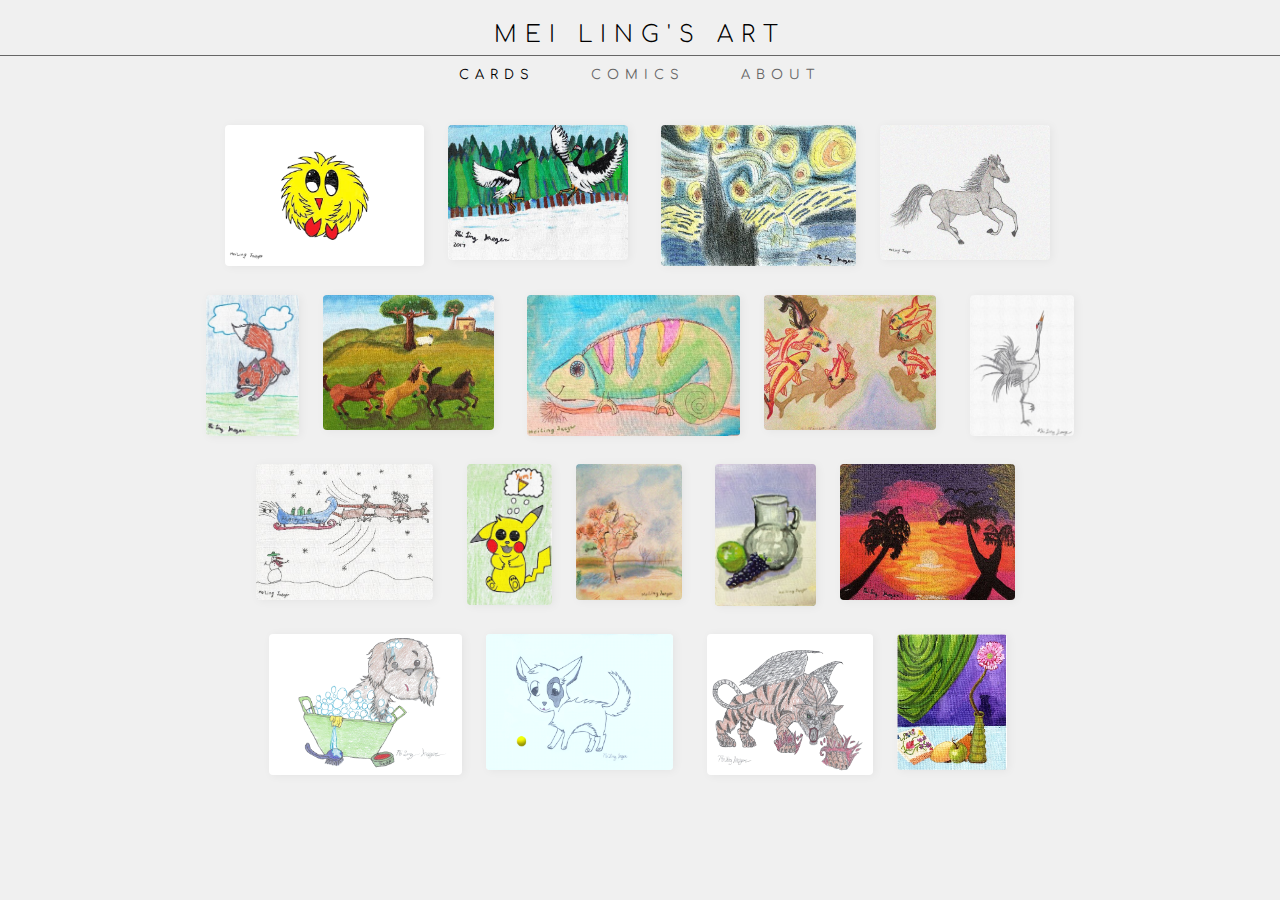
<file: index.html>
<!DOCTYPE html>
<html lang="en">

<head>
    <meta charset="UTF-8">
    <meta name="viewport" content="width=device-width, initial-scale=1.0">
    <meta name="description" content="Meiling's Art">
    <meta http-equiv="X-UA-Compatible" content="ie=edge">
    <title>Meiling's Art</title>
    <link rel="stylesheet" href="style.css">
    <meta name="theme-color" content="#3ccbe6">
    <!-- <script>
        if (window.innerWidth < 1200 || screen.width < 1200) {
            document.location="../mobile/index_mobile.html" ;
        }
    </script> -->
</head>

<body>
    <header>
        <a href="index.html"><h1 class="title">MEI LING'S ART</h1></a>
        <!-- <div class="menu">
            <i class="material-icons md-48" onclick="">menu</i>
        </div> -->
        <nav>
            <a href="index.html"><span class="current">CARDS</span></a>
            <a href="comics.html"><span>COMICS</span></a>
            <a href="about.html"><span>ABOUT</span></a>
        </nav>
    </header>
    <div class="gallery-container">

        <div class="gallery">
            <div class="thumbnails"></div>
        </div>
        <div class="card-container-background"></div>
        <div class="card-container">
            <div class="exit-background"></div>
            <div class="card">
                <input type="checkbox" class="c-toggle" id="c">
                <label for="c" class="animation-container">
                    <div class="card-background"></div>
                    <div class="flip">
                        <input type="checkbox" class="r-toggle" id="r">
                        <div class="raise">
                            <div class="top">
                                <!-- <div class="outer-image-box"> -->
                                    <div class="image-box"></div>
                                <!-- </div> -->
                                <!-- <img src="" alt=""> -->
                            </div>
                            <div class="bottom">
                                <div class="back-text">
                                    <p class="card-title">
                                        <span></span><br><br>
                                        <span><br>Artwork by Mei Ling Jaeger<br><br></span>
                                    </p>
                                    <p>
                                        <span class="description"></span>
                                        <br><br>
                                        Dedicated to my mentor, Artist Nilda Comas.  Even though she is always busy at her studio in Pietrasanta, Italy or here in Fort Lauderdale, she still finds time to teach me so much and she’s always so encouraging! I am so grateful to you Nilda.  You can visit her Legacy Art Studio at <a href="http://nildacomas.com/sculpture_workshop_classes/" target="_blank">NildaComas.com</a> and visit my site by scanning this QR code or visiting <a href="http://www.meilingsart.com/" target="_blank">www.meilingsart.com.</a>
                                        <br><br>
                                        © Mei Ling Jaeger                                        <img src="cards/images/QRT.png" alt="" style="backface-visibility: hidden; float: right;margin: 0 20px 40px 0;">
                                        <br><br>
                                    </p>
                                </div>
                            </div>
                        </div>
                    </div>
                </label>
            </div>
            <div class="card-buttons">
                <div class="arrows">
                    <div class="arrows-background"></div>
                    <i class="material-icons md-48" onclick="changeCard(0)">keyboard_arrow_up</i>
                    <i class="material-icons md-48" onclick="changeCard(1)">keyboard_arrow_down</i>
                </div>
                <!-- <div class="close">
                    <i class="material-icons" onclick="hideCard()">close</i>
                </div> -->
                <div class="rotate">
                    <div class="rotate-background"></div>
                    <i class="material-icons" onclick="rotateCard()" onmouseover="raiseCard()" onmouseout="unraiseCard()">360</i>
                </div>
            </div>
        </div>
    </div>
</body>

<script src="script.js" charset="utf-8"></script>

<link rel="stylesheet" href="card.css">
<link rel="stylesheet" href="cardtransitions.css">

<link href="https://fonts.googleapis.com/css?family=Comfortaa" rel="stylesheet">
<link rel="stylesheet" href="https://fonts.googleapis.com/icon?family=Material+Icons">
<link rel="icon" href="favicon.ico">

</html>
</file>
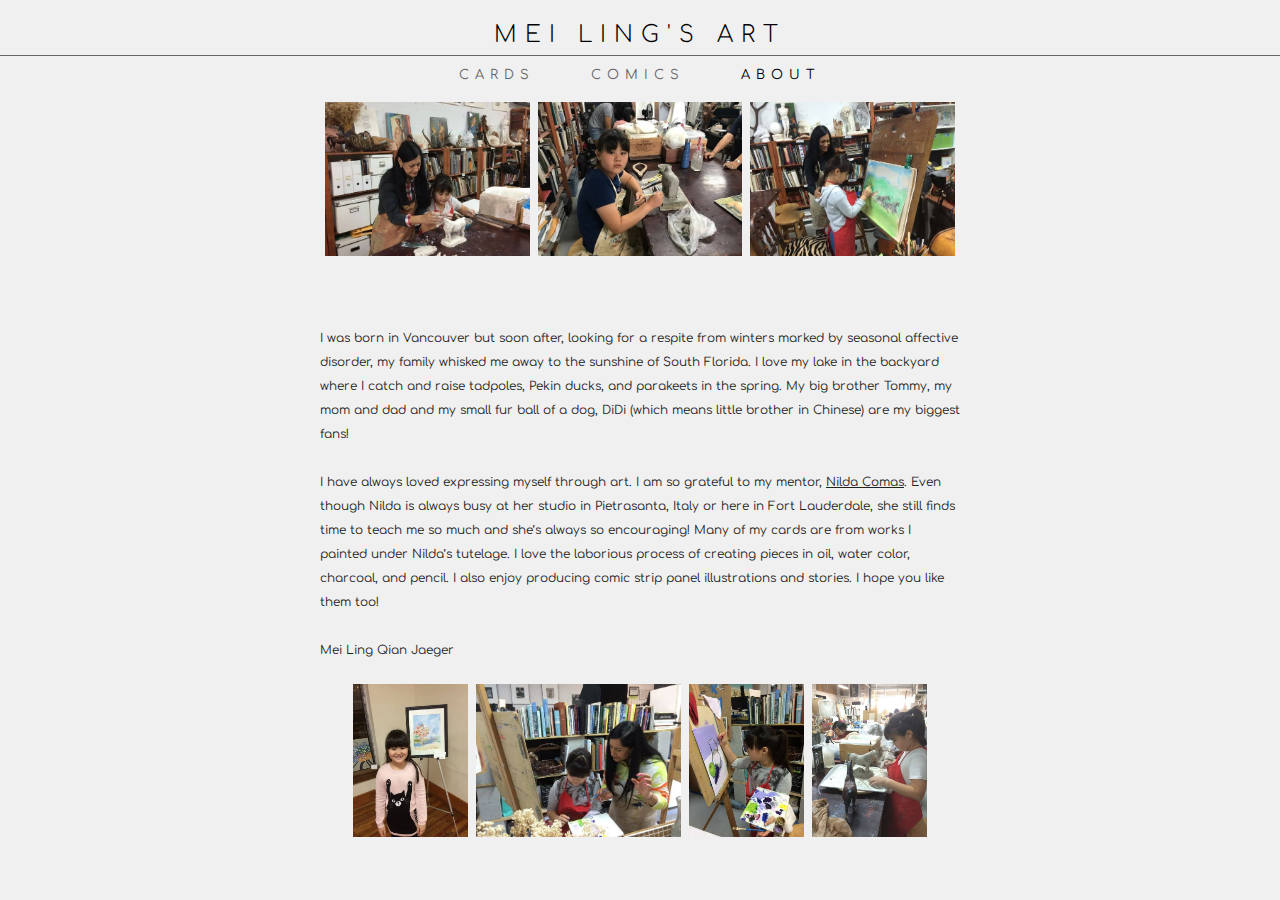
<file: about.html>
<!DOCTYPE html>
<html lang="en">

<head>
    <meta charset="UTF-8">
    <meta name="viewport" content="width=device-width, initial-scale=1.0">
    <meta name="description" content="Meiling's Art">
    <meta http-equiv="X-UA-Compatible" content="ie=edge">
    <title>Meiling's Art</title>
    <link rel="stylesheet" href="style.css">
    <link rel="stylesheet" href="about.css">
    <meta name="theme-color" content="#3ccbe6">
</head>

<body>
    <header>
        <a href="index.html"><h1 class="title">MEI LING'S ART</h1></a>
        <!-- <div class="menu">
            <i class="material-icons md-48" onclick="">menu</i>
        </div> -->
        <nav>
            <a href="index.html"><span>CARDS</span></a>
            <a href="comics.html"><span>COMICS</span></a>
            <a href="about.html"><span class="current">ABOUT</span></a>
        </nav>
    </header>
    <article style="margin-top: 100px;">

        <img src="pictures/1.JPG" alt="" class="picture">
        <img src="pictures/2.JPG" alt="" class="picture">
        <img src="pictures/3.JPG" alt="" class="picture">
        <p id="blurb">
            <br><br>
            I was born in Vancouver but soon after, looking for a respite from winters marked by seasonal affective disorder, my family whisked me away to the sunshine of South Florida. I love my lake in the backyard where I catch and raise tadpoles,
            Pekin ducks, and parakeets in the spring. My big brother Tommy, my mom and dad and my small fur ball of a dog, DiDi (which means little brother in Chinese) are my biggest fans!
            <br><br>
            I have always loved expressing myself through art. I am so grateful to my mentor, <a href="http://nildacomas.com/sculpture_workshop_classes/index.php" target="_blank">Nilda Comas</a>. Even though Nilda is always busy at her studio in Pietrasanta, Italy or
            here in Fort
            Lauderdale, she still finds time to teach me so much and she’s always so encouraging! Many of my cards are from works I painted under Nilda’s tutelage. I love the laborious process of creating pieces in oil, water color, charcoal, and
            pencil. I also enjoy producing comic strip panel illustrations and stories. I hope you like them too!
            <br><br>
            Mei Ling Qian Jaeger
        </p>
        <img src="pictures/4.JPG" alt="" class="picture">
        <img src="pictures/5.JPG" alt="" class="picture">
        <img src="pictures/6.JPG" alt="" class="picture">
        <img src="pictures/7.JPG" alt="" class="picture">

    </article>
</body>

</html>
<link href="https://fonts.googleapis.com/css?family=Comfortaa" rel="stylesheet">
<link href="https://fonts.googleapis.com/css?family=Unica+One" rel="stylesheet">
<link rel="icon" href="favicon.ico">
</file>
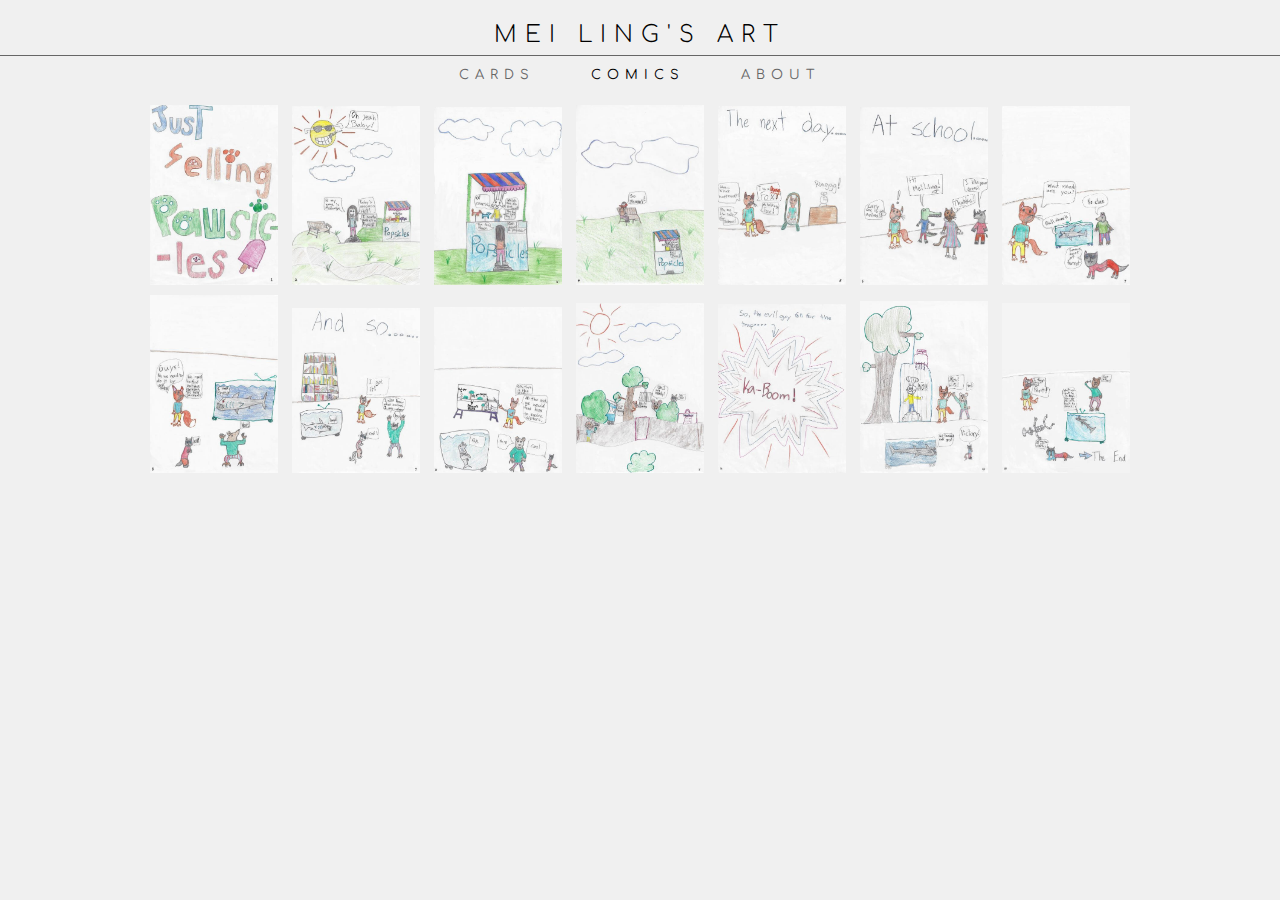
<file: comics.html>
<!DOCTYPE html>
<html lang="en">

<head>
    <meta charset="UTF-8">
    <meta name="viewport" content="width=device-width, initial-scale=1.0">
    <meta name="description" content="Meiling's Art">
    <meta http-equiv="X-UA-Compatible" content="ie=edge">
    <title>Meiling's Art</title>
    <link rel="stylesheet" href="style.css">
    <link rel="stylesheet" href="comics.css">
    <meta name="theme-color" content="#3ccbe6">
</head>

<body>
    <header>
        <a href="index.html"><h1 class="title">MEI LING'S ART</h1></a>
        <!-- <div class="menu">
            <i class="material-icons md-48" onclick="">menu</i>
        </div> -->
        <nav>
            <a href="index.html"><span>CARDS</span></a>
            <a href="comics.html"><span class="current">COMICS</span></a>
            <a href="about.html"><span>ABOUT</span></a>
        </nav>
    </header>
    <article style="margin-top: 100px;" class="comics">
        <img src="comics/justsellingpawsicles/1.jpg" alt="" class="panel">
        <img src="comics/justsellingpawsicles/2.jpg" alt="" class="panel">
        <img src="comics/justsellingpawsicles/3.jpg" alt="" class="panel">
        <img src="comics/justsellingpawsicles/4.jpg" alt="" class="panel">
        <img src="comics/justsellingpawsicles/5.jpg" alt="" class="panel">
        <img src="comics/justsellingpawsicles/6.jpg" alt="" class="panel">
        <img src="comics/justsellingpawsicles/7.jpg" alt="" class="panel">
        <img src="comics/justsellingpawsicles/8.jpg" alt="" class="panel">
        <img src="comics/justsellingpawsicles/9.jpg" alt="" class="panel">
        <img src="comics/justsellingpawsicles/10.jpg" alt="" class="panel">
        <img src="comics/justsellingpawsicles/11.jpg" alt="" class="panel">
        <img src="comics/justsellingpawsicles/12.jpg" alt="" class="panel">
        <img src="comics/justsellingpawsicles/13.jpg" alt="" class="panel">
        <img src="comics/justsellingpawsicles/14.jpg" alt="" class="panel">
    </article>
</body>

</html>
<link href="https://fonts.googleapis.com/css?family=Comfortaa" rel="stylesheet">
<link href="https://fonts.googleapis.com/css?family=Unica+One" rel="stylesheet">
<link rel="icon" href="favicon.ico">
</file>
<file: style.css>
* {
    padding: 0;
    margin: 0;
    line-height: 0;
    font-family: Times;
    color: #111;
    /* border: 0.03px dotted #0003; */
    /* box-sizing: border-box; */
    /* will-change: transform; */
}

a {
    /* text-decoration: none; */
    color: inherit;
    font-family: inherit;
}

p {
    text-align: left;
    letter-spacing: normal;
    line-height: normal;
}

p a {
    text-decoration: underline;
}

p a:hover {
    text-decoration: underline;
}

body {
    text-align: center;
    background: #f0f0f0;

}

.thumbnails {
    margin: 40px auto;
    width: 100%;
    height: 1600px;
    /* background: #f0f0f0; */

    display: flex;
    align-content: center;
    flex-direction: column;
    flex-wrap: wrap;
    /* justify-content: center; */
    /* flex-flow: column wrap; */
}

.thumbnail {
    /* position: relative; */
    max-width: 150px;
    /* margin: 5%; */
    box-shadow: 2px 1px 10px rgba(0, 0, 0, 0.05);
    border-radius: 3px;
    margin: 8px;

    background: white;
}

header {
    background: #FFFFFF;
    width: 100%;
    /* top: 0;
    position: sticky; */
    color: #666;
    box-shadow: 2px 1px 10px rgba(0, 0, 0, 0.1);
    text-align: center;
    z-index: 1;
}

.title {
    display: inline-block;
    font-family: 'Comfortaa', cursive;
    font-size: 23px;
    letter-spacing: 8px;
    padding: 22px 0 8px;
    color: inherit;
    line-height: normal;
    font-weight: lighter;
    width: 100%;
    border-bottom: 1px solid #666;
}

nav {
    /* top: 0;
    position: sticky; */
    width: 100%;
    display: flex;
    justify-content: center;
    align-items: center;
    color: inherit;
}

nav span {
    letter-spacing: 6px;
    line-height: normal;
    display: inline-block;
    font-size: 13px;
    padding: 12px 12px;
    color: inherit;
    font-family: 'Comfortaa', cursive;
    transition: all 0.4s;
}

.title:hover {
    color: #000;
    transition: all 0.3s;
}



nav span:hover, nav .current {
    color: #000;
    transition: all 0.3s;
}

.gallery-container {
    overflow: hidden;
}

@media screen and (min-width: 1200px) {

    header {
        background: transparent;
        box-shadow: none;
        position: absolute;
        top: 0;
    }

    nav span {
        padding: 12px 28px;
    }

    .gallery-container {
        position: relative;
        left: 0px;
        top: 0px;
        height: 100vh;
        width: 100vw;
    }

    .gallery {
        position: absolute;
        left: -2vw;
        top: -2vh;
        height: 104vh;
        width: 104vw;
        transition: transform 0.200s ease-out, filter 0.220s ease-out;
        display: flex;
        align-items: center;
        background: #f0f0f0;
        filter: none;
    }

    .thumbnails {
        margin: auto;
        width: 72%;
        height: 58%;
        /* background: #f0f0f0; */
        display: flex;
        flex-direction: row;
        flex-wrap: wrap;
        justify-content: center;
        align-items: center;
    }

    .thumbnail {
        position: relative;
        max-width: 26%;
        max-height: 26%;
        margin: 1.5%;
        transition: all 0.3s;
        box-shadow: 2px 1px 10px rgba(0, 0, 0, 0.05);
        border-radius: 4px;
    }

    .thumbnail:nth-child(even) {
        top: -0.5%;
        left: -0.5%;
        max-width: 25%;
        max-height: 25%;
    }

    .thumbnail:hover {
        transform: scale(1.05);
        cursor: pointer;
    }


}
</file>
<file: card.css>
.card-container * {
    -webkit-tap-highlight-color: transparent;
}

.card-container {
    /* overflow: hidden; */
}

.card-container *::selection {
    background: none;
}

.c-toggle, .r-toggle {
    display: none;
}

.card {
    perspective: 4000px;
    cursor: pointer;
    z-index: 1;
    transform: scale(0.55);
}

.card, .card-buttons {
    position: absolute;
    top: 60%;
    left: 50%;
    margin-top: -280px;
    margin-left: -280px;
}

.card, .card-background, .card-buttons, .top, .bottom, .flip, .raise, .animation-container {
    width: 560px;
    height: 425.6px;
}

.top, .card-background, .bottom, .flip, .raise, .animation-container {
    top: 0px;
    left: 0px;
    cursor: pointer;
    position: absolute;
}

.card-background {
     cursor: default;
     /* z-index: 1; */
}

.image-box {
    overflow: visible;
    /* overflow: hidden; */
    position: absolute;
    width: 81%;
    height: 81%;
    display: flex;
    align-items: center;
    justify-content: center;
}


.top img {
    max-width:100%;
    max-height:100%;
    transition: all 0s;
    backface-visibility: hidden;
}

.top {
    display: flex;
    align-items: center;
    justify-content: center;
}

.top, .bottom {
    background-image: url(cards/images/texture.png);
    box-shadow: 0px 3px 5px rgba(0, 0, 0, 0.07);
    backface-visibility: visible;
}

.card-background {
    position: absolute;
    width: 100%;
    height: 100%;
    /* background: black; */
}

.back-text {
    /* backface-visibility: hidden; */
    width: 560px;
    height: 425.6px;
    display: flex;
    flex-direction: column;
    justify-content: flex-end;
    text-decoration: none;
    transform: rotateX(180deg) rotateZ(180deg);
    transition: all 0s;
}

.back-text a {
    text-decoration: none;
}

.back-text a:hover {
    text-decoration: none;
    background: #666;
    color: white;
}

.v .back-text {
    width: 425.6px;
    height: 560px;
    transform-origin: 0 0;
    transform: rotateX(180deg) rotateZ(90deg) translateX(-100%) translateY(-100%);
}

.card-title {
    text-align: center;
}

.card-title span:nth-child(1) {
    font-family: "Segoe Print", "Comic Sans MS", "Arial";
    font-size: 16px;
}

.bottom p, .bottom .description, .card-title span {
    font-family: Calibri;
    font-size: 12px;
}

.bottom p, .card-title span {
    padding: 0 22px 0;
}

.card-title span {
    font-size: 14px;
}

.bottom img {
    width: 70px;
    height: 70px;
}

.card-container-background {
    display: none;
    position: fixed;
    top: 0%;
    left: 0%;
    height: 100vh;
    width: 100vw;
    opacity: 0.8;
    filter: saturate(0.45) brightness(1.5) contrast(0.9);
        /* overflow: hidden; */
}

.card-container {
    display: none;
    position: fixed;
    top: 0%;
    left: 0%;
    height: 100vh;
    width: 100vw;
    text-align: center;
    opacity: 0;
    transform: scale(0.97) translateY(5%);
    transition: all 0.35s ease;
        /* overflow: hidden; */
}

.exit-background {
    position: absolute;
    top: 0%;
    left: 0%;
    width: 100%;
    height: 100%;

}

.card-buttons {
    display: none;
}

@media screen and (min-width: 350px) {
    .card {
        transform: scale(0.65);
    }
}

@media screen and (min-width: 400px) {
    .card {
        transform: scale(0.70);
    }
}

@media screen and (min-width: 450px) {
    .card {
        transform: scale(0.73);
    }
}

@media screen and (min-width: 500px) {
    .card {
        transform: scale(0.76);
    }
}

@media screen and (min-width: 550px) {
    .card {
        transform: scale(0.80);
    }
}


@media screen and (min-width: 1200px) {

    .card {
        transform: scale(1);
    }

    .card, .card-buttons {
        position: absolute;
        top: 50%;
        left: 50%;
        margin-top: -240px;
        margin-left: -280px;
    }

    .card-container-background {
        position: absolute;
        will-change: transform;
    }

    .card-container {
        will-change: transform;
    }

    .card-buttons {
        display: block;
    }

    .arrows, .rotate {
        position: absolute;
        left: -35%;
        height: 100%;
        width: 80px;
        display: flex;
        flex-direction: column;
        justify-content: center;
    }

    .rotate {
        left: 115%;
    }

    .close {
        position: absolute;
        top: 140%;
        width: 100%;
        display: flex;
        flex-direction: row;
        justify-content: center;
    }


    .arrows-background, .rotate-background {
        position: absolute;
        width: 100%;
        height: 100%;
        top: 0;
        left: 0;
        z-index: 0;
    }


    .arrows i, .close i, .rotate i {
        padding: 18px 18px;
        cursor: pointer;
        color: #333;
        text-shadow: 0 0 40px #ffffff;
        /* background:  #ffffff11; */
        transition: all 0.3s;
        z-index: 1;
    }

    .arrows i:hover, .close i:hover, .rotate i:hover {
        color: #000;
    }

}
</file>
<file: cardtransitions.css>
.card * {
    transform-style: preserve-3d;
    will-change: transform;
}

.top, .bottom, .flip, .animation-container {
    transition: all 0.800s ease;
    transform-origin: 0 0;
}

.raise {
    transition: all 0.500s ease;
    transform-origin: center;
}

.animation-container {
    transition: all 0.06s ease-out;
    transform-origin: center;
}

.top {
    transform: rotateX(4deg);
}

.bottom {
    transform: rotateX(-4deg);
}

.flip {
    transform: translateX(0%) rotateY(0deg);
}

.c-toggle:checked+label .flip {
    transform: translateX(100%) rotateY(-180deg);
}

.v .flip {
    transform: rotateZ(-90deg) translateY(16%) translateX(-90%);
}

.v .c-toggle:checked+label .flip {
    transform: rotateY(-180deg) rotateZ(-90deg) translateY(-116%) translateX(-90%);
}

.c-toggle:not(:checked)+label .r-toggle:checked+.raise {
    transform: rotateY(-15deg) rotateX(2deg)  translateZ(80px);
}

.c-toggle:checked+label .r-toggle:checked+.raise {
    transform: rotateY(15deg) rotateX(-2deg)  translateZ(-80px);
}

.v .c-toggle:not(:checked)+label .r-toggle:checked+.raise {
    transform: rotateX(15deg) rotateY(2deg)  translateZ(80px);
}

.v .c-toggle:checked+label .r-toggle:checked+.raise {
    transform: rotateX(-15deg) rotateY(-2deg)  translateZ(-80px);
}
</file>
<file: about.css>
article {
    text-align: center;
}

.picture {
    max-width: 300px;
    margin: 2px;
}

#blurb {
    padding: 20px;
    margin: 20px auto;
    max-width: 90%;
    color: #222;
    font-family: 'Comfortaa', "Arial";
    line-height: 2;
    font-size: 12px;
}

@media screen and (min-width: 1200px) {
    #blurb::selection, #blurb br::selection, #blurb a::selection {
        color: white;
        background: black;
    }

    #blurb {
        padding: 20px;
        margin: 0px auto 0px;
        max-width: 50vw;
        color: #222;
        font-family: 'Comfortaa', "Arial";
        line-height: 2;
        font-size: 12px;
    }

    .picture {
        max-width: 55vh;
        max-height: 12vw;
    }
}
</file>
<file: comics.css>
.comics {
    max-width: 90%;
    margin: auto;
    text-align: center;
}

.panel {
    margin: 10px;
    width: 300px;
}

@media screen and (min-width: 1200px) {
    .comics {
        max-width: 80vw;
        margin: auto;
    }

    .panel {
        margin: 5px;
        max-width: 10vw;
    }
}
</file>
